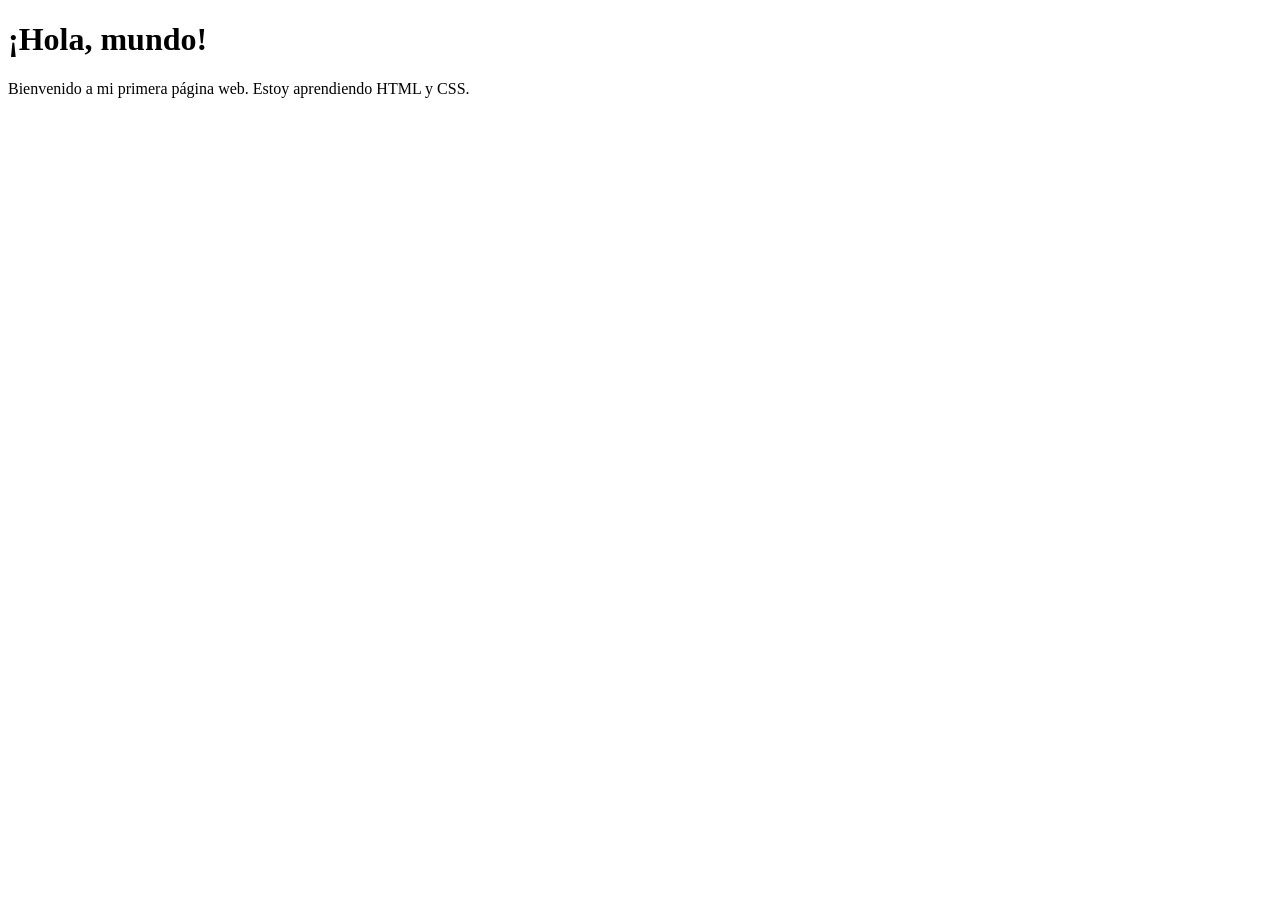
<file: lesson 1/completed-examples/index.html>
<!DOCTYPE html>
<html>
  <head>
    <title>Mi primera página web</title>
  </head>
  <body>
    <h1>¡Hola, mundo!</h1>
    <p>Bienvenido a mi primera página web. Estoy aprendiendo HTML y CSS.</p>
  </body>
</html>
</file>
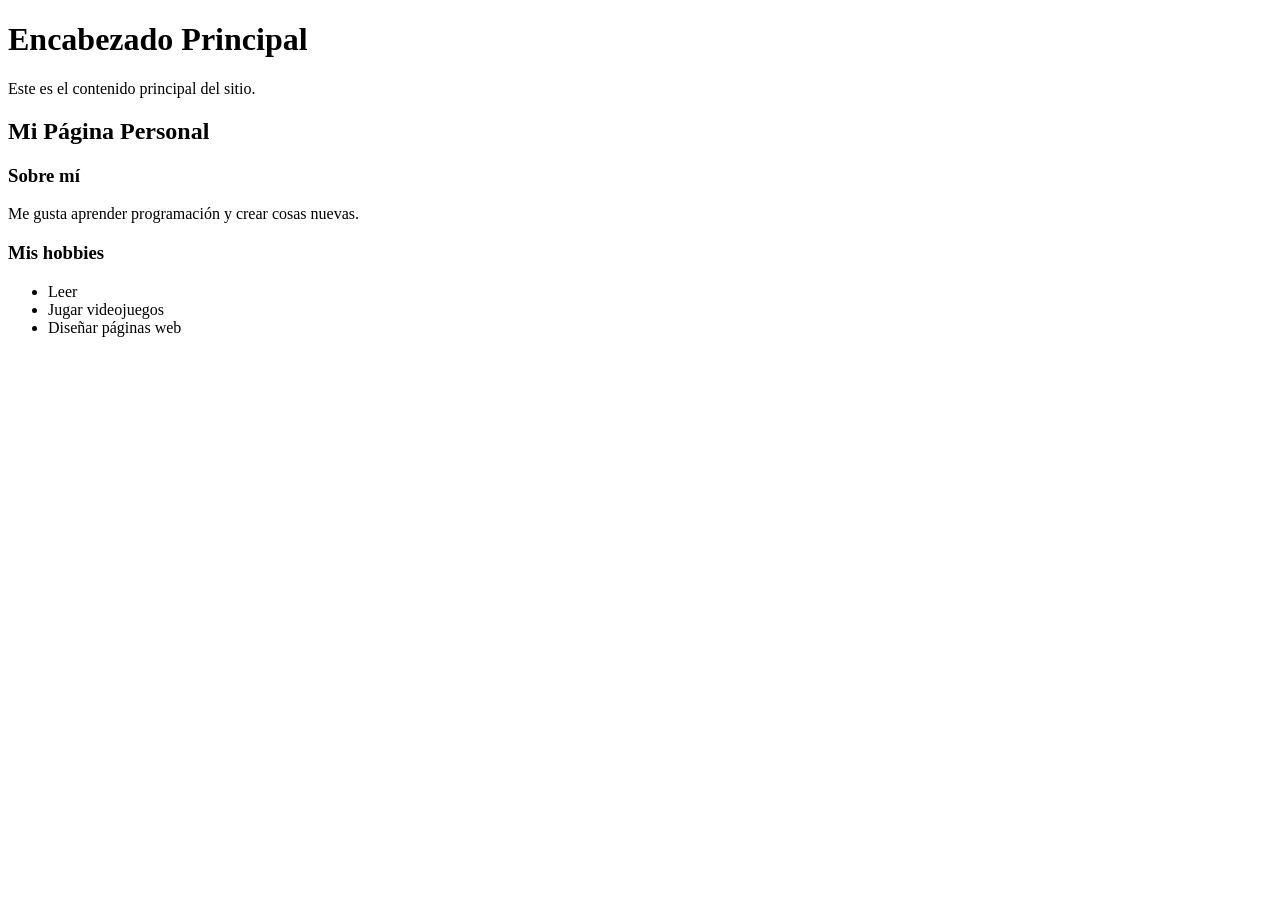
<file: lesson 2/completed-examples/index.html>
<!DOCTYPE html>
<html lang="es">
  <head>
    <meta charset="UTF-8">
    <meta name="description" content="Mi primera página HTML.">
    <meta name="viewport" content="width=device-width, initial-scale=1.0">
    <title>Mi Sitio Web</title>
  </head>
  <body>
    <h1>Encabezado Principal</h1>
    <p>Este es el contenido principal del sitio.</p>

    <h2>Mi Página Personal</h2>
    <h3>Sobre mí</h3>
    <p>Me gusta aprender programación y crear cosas nuevas.</p>
    <h3>Mis hobbies</h3>
    <ul>
      <li>Leer</li>
      <li>Jugar videojuegos</li>
      <li>Diseñar páginas web</li>
    </ul>
  </body>
</html>
</file>
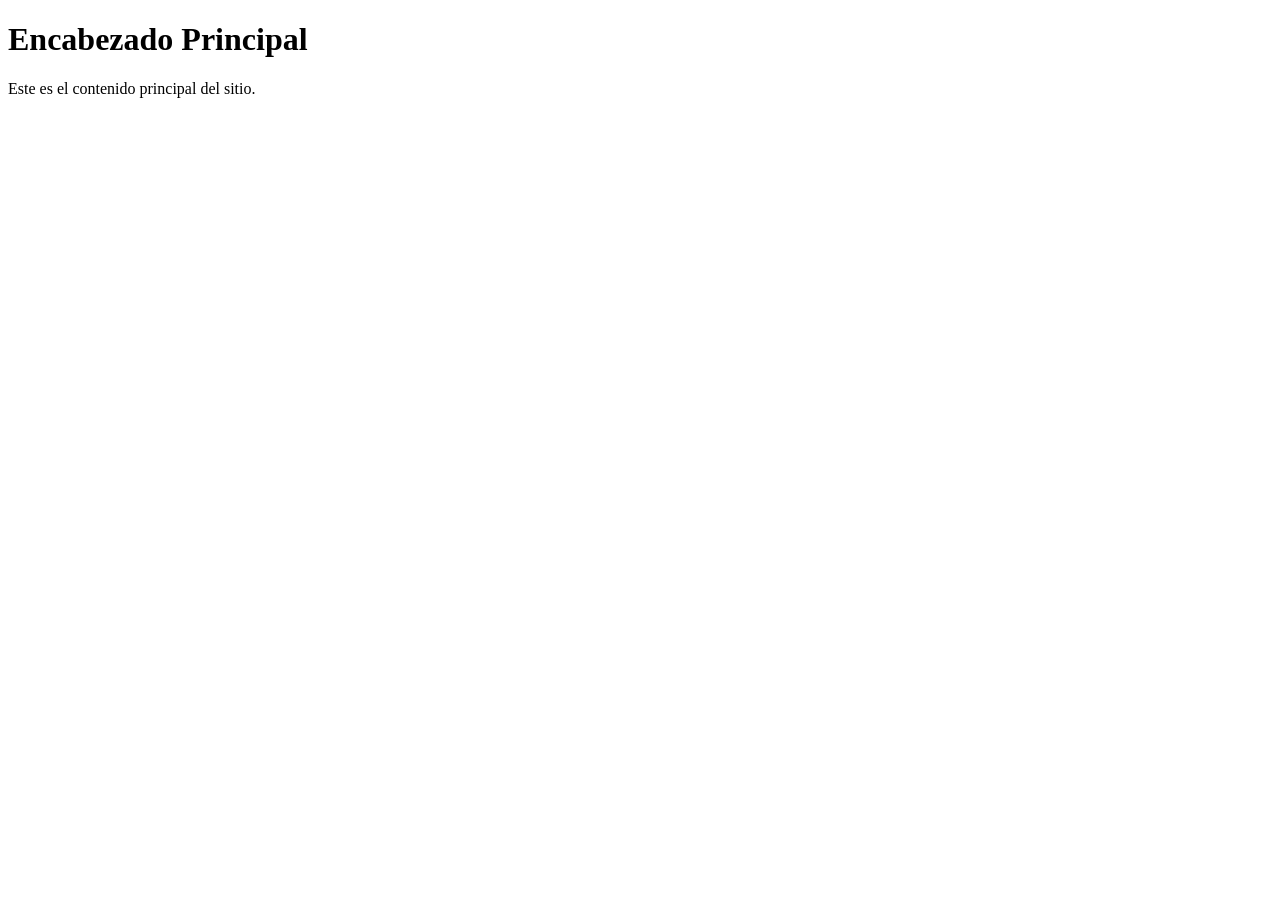
<file: lesson 2/starter-files/index.html>
<!DOCTYPE html>
<html lang="es">
  <head>
    <meta charset="UTF-8">
    <meta name="description" content="Mi primera página HTML.">
    <meta name="viewport" content="width=device-width, initial-scale=1.0">
    <title>Mi Sitio Web</title>
  </head>
  <body>
    <h1>Encabezado Principal</h1>
    <p>Este es el contenido principal del sitio.</p>
  </body>
</html>
</file>
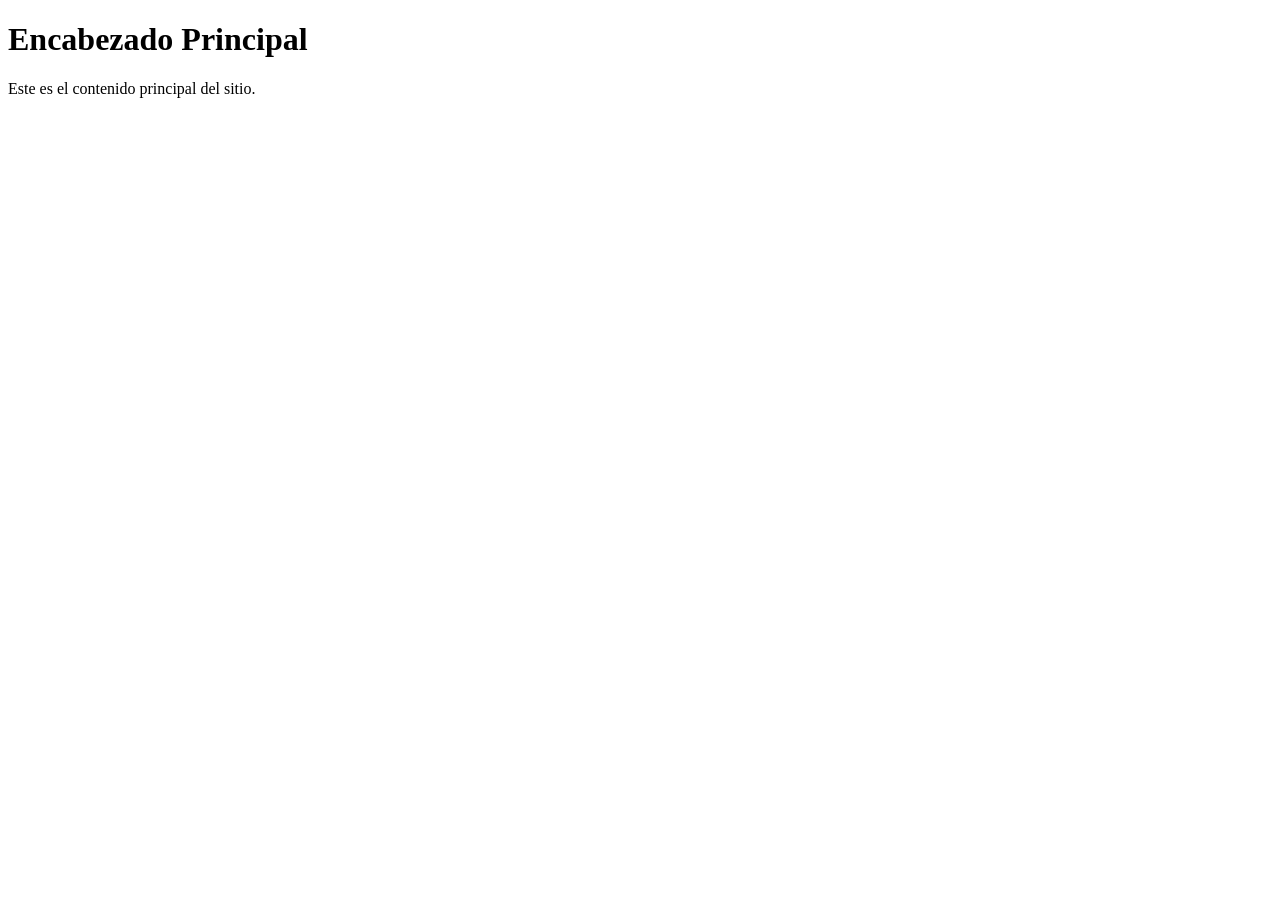
<file: lesson 3/starter-files/index.html>
<!DOCTYPE html>
<html lang="es">
<head>
    <meta charset="UTF-8">
    <meta name="description" content="Mi primera página HTML.">
    <meta name="viewport" content="width=device-width, initial-scale=1.0">
    <title>Mi Sitio Web</title>
</head>
<body>
<h1>Encabezado Principal</h1>
<p>Este es el contenido principal del sitio.</p>
</body>
</html>
</file>
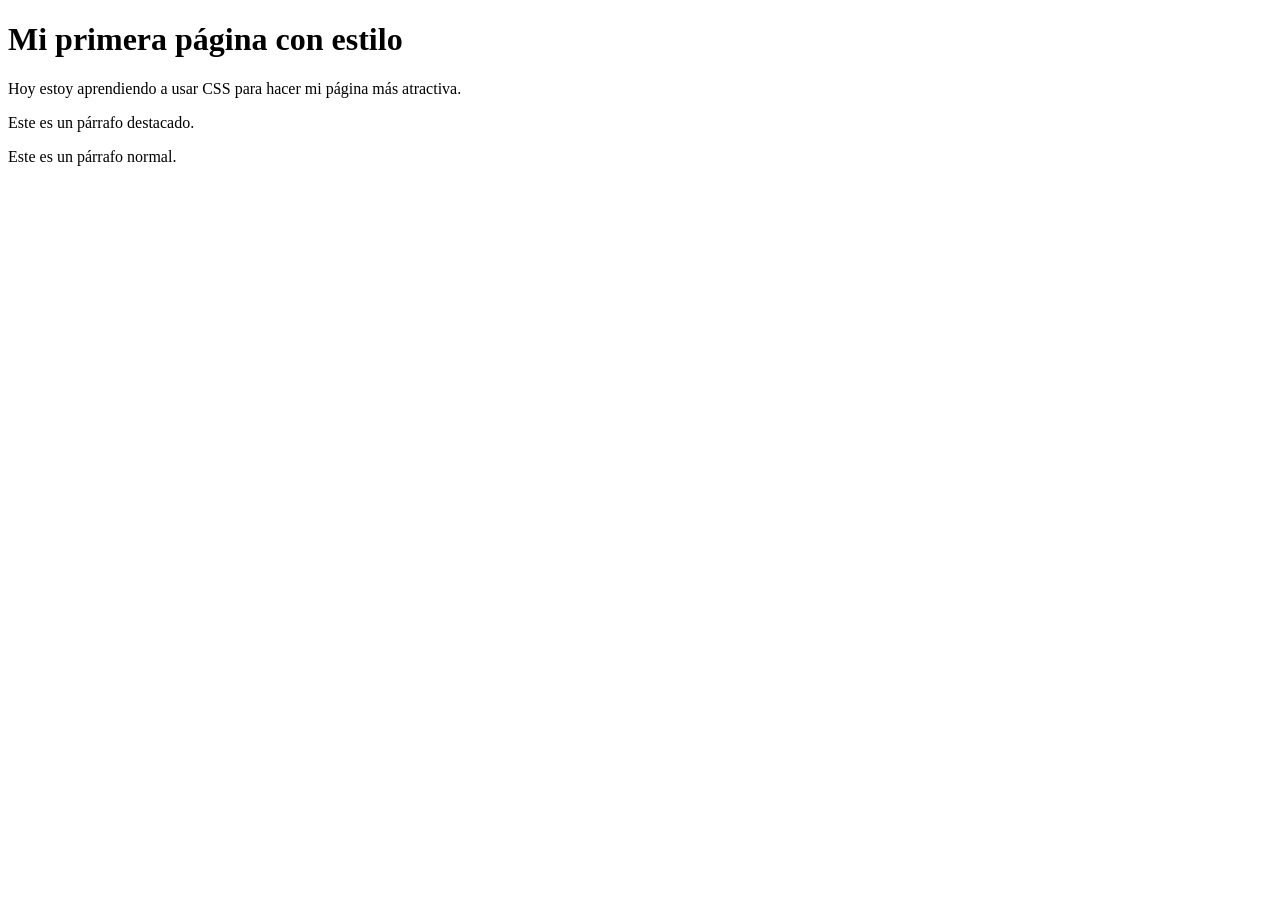
<file: lesson 4/completed-examples/index.html>
<!doctype html>
<html lang="es">
<head>
  <meta charset="utf-8">
  <title>Mi primera página con estilo</title>
</head>
<body>
  <h1>Mi primera página con estilo</h1>
  <p>Hoy estoy aprendiendo a usar CSS para hacer mi página más atractiva.</p>

  <p class="destacado">Este es un párrafo destacado.</p>
  <p>Este es un párrafo normal.</p>
</body>
</html>
</file>
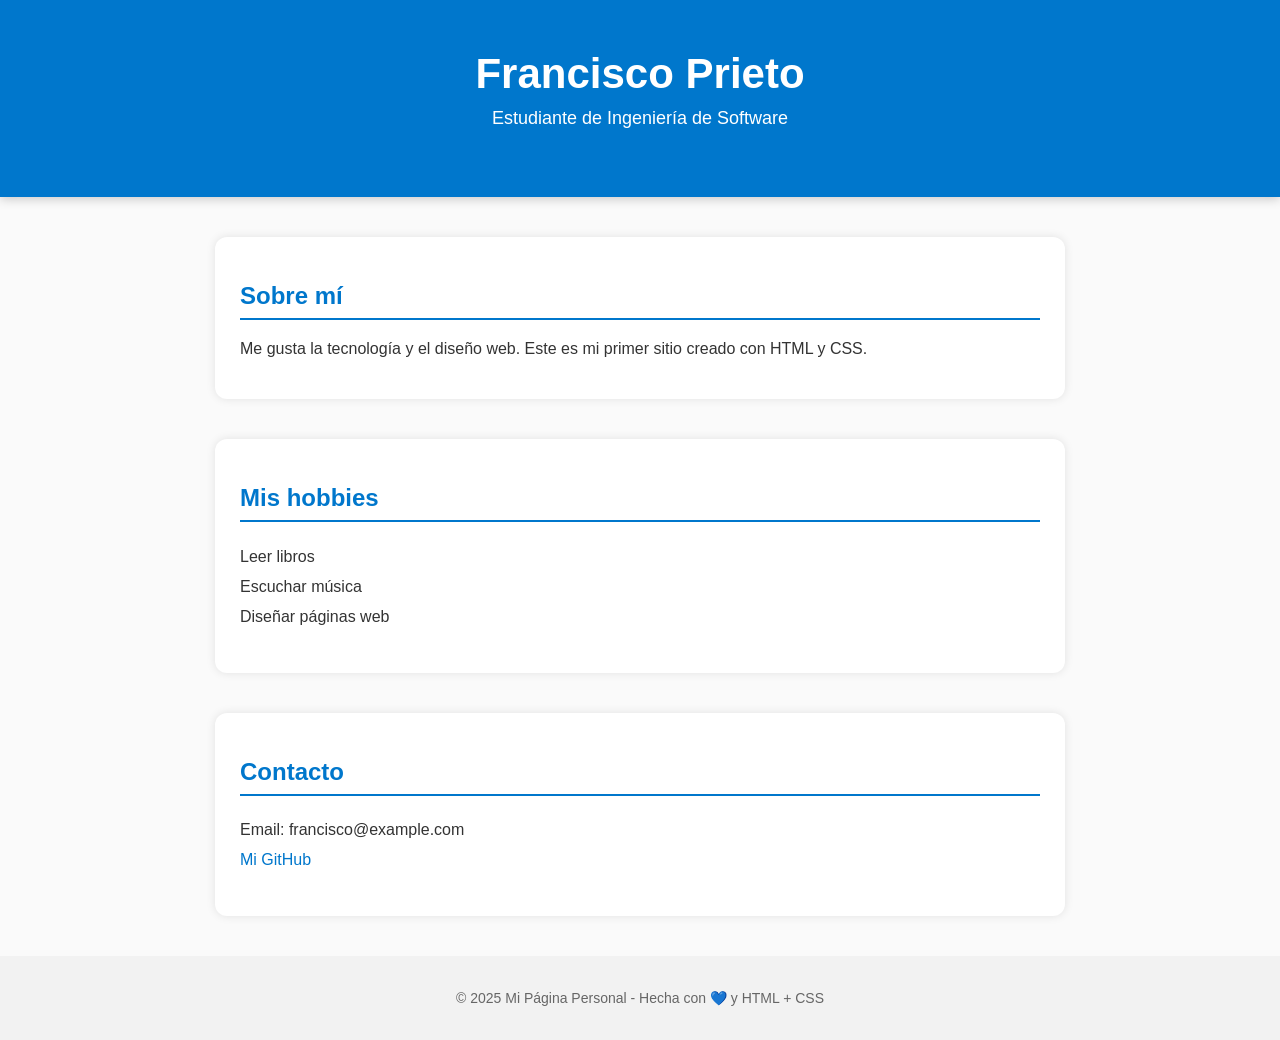
<file: lesson 5/completed-examples/index.html>
<!DOCTYPE html>
<html lang="es">
  <head>
    <meta charset="UTF-8">
    <title>Perfil de Estudiante</title>
    <link rel="stylesheet" href="style.css">
  </head>
  <body>
    <header>
      <h1>Francisco Prieto</h1>
      <p>Estudiante de Ingeniería de Software</p>
    </header>

    <section id="about">
      <h2>Sobre mí</h2>
      <p>Me gusta la tecnología y el diseño web. Este es mi primer sitio creado con HTML y CSS.</p>
    </section>

    <section id="hobbies">
      <h2>Mis hobbies</h2>
      <ul>
        <li>Leer libros</li>
        <li>Escuchar música</li>
        <li>Diseñar páginas web</li>
      </ul>
    </section>

    <section id="contact">
      <h2>Contacto</h2>
      <ul>
        <li>Email: francisco@example.com</li>
        <li><a href="https://github.com/resiseguro">Mi GitHub</a></li>
      </ul>
    </section>

    <footer>
      <p>© 2025 Mi Página Personal - Hecha con 💙 y HTML + CSS</p>
    </footer>
  </body>
</html>
</file>
<file: lesson 5/completed-examples/style.css>
body {
  background-color: #fafafa;
  color: #333;
  font-family: 'Segoe UI', sans-serif;
  margin: 0;
  padding: 0;
}

header {
  background-color: #0077cc;
  color: white;
  text-align: center;
  padding: 50px 20px;
  box-shadow: 0 2px 10px rgba(0, 0, 0, 0.2);
}

header h1 {
  font-size: 42px;
  margin: 0;
}

header p {
  font-size: 18px;
  margin-top: 10px;
}

section {
  max-width: 800px;
  margin: 40px auto;
  background-color: #fff;
  padding: 25px;
  border-radius: 12px;
  box-shadow: 0 0 10px rgba(0, 0, 0, 0.1);
}

section h2 {
  color: #0077cc;
  border-bottom: 2px solid #0077cc;
  padding-bottom: 8px;
}

ul {
  list-style: none;
  padding: 0;
}

ul li {
  padding: 6px 0;
}

a {
  color: #0077cc;
  text-decoration: none;
}

a:hover {
  color: #ff6600;
  text-decoration: underline;
}

footer {
  background-color: #f2f2f2;
  text-align: center;
  padding: 20px;
  font-size: 14px;
  color: #666;
}
</file>
